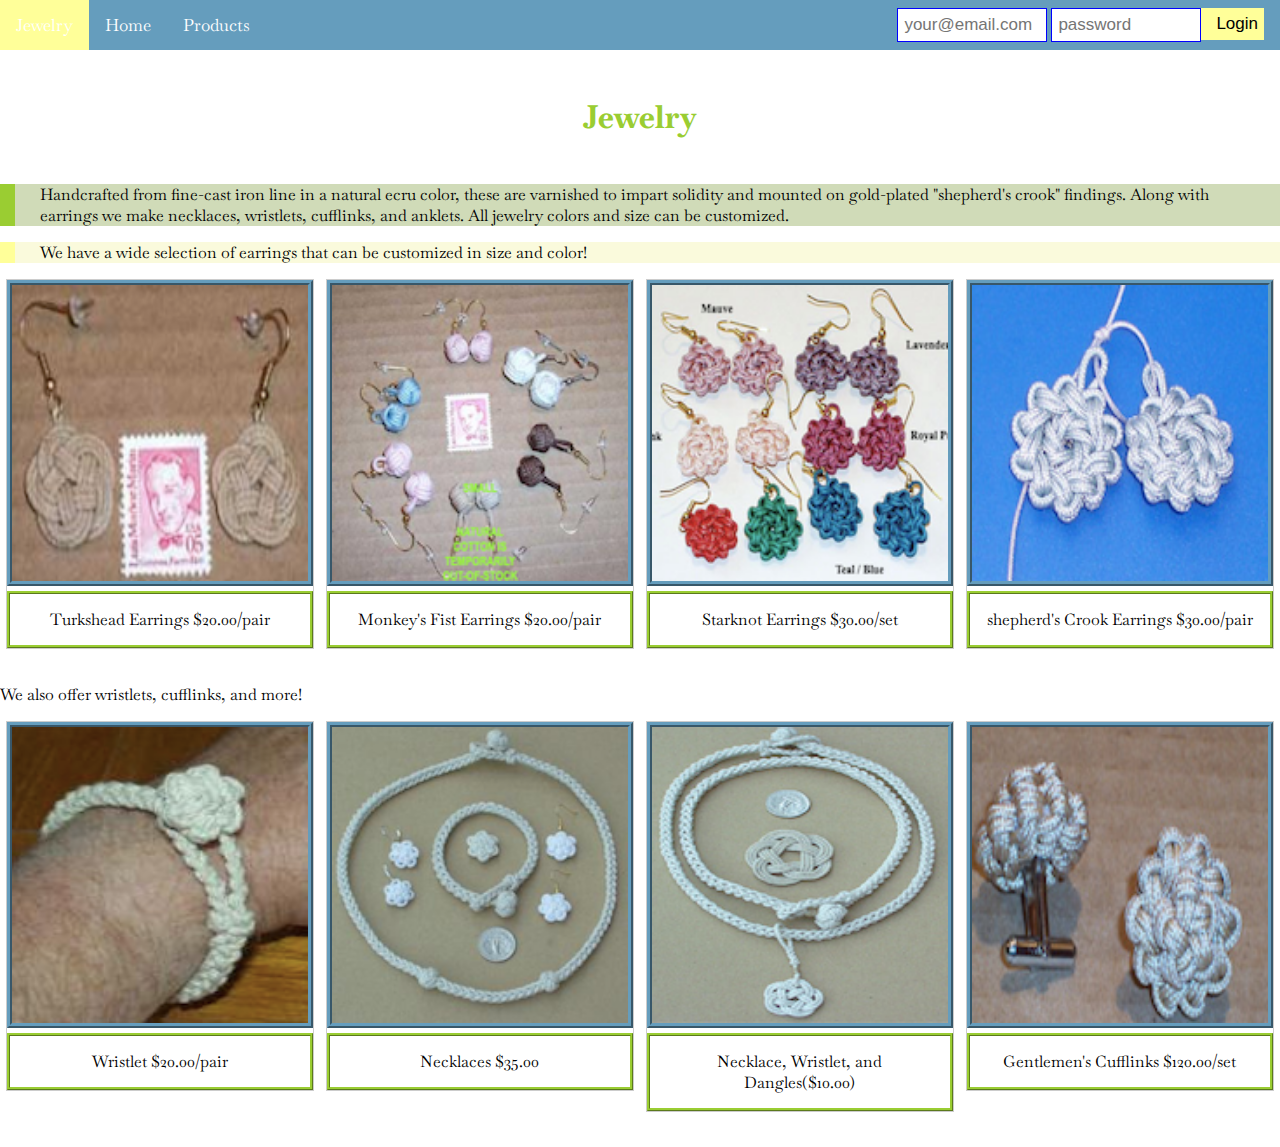
<file: jewelry.html>
<!--jewelry page-->
<!DOCTYPE html>
<html lang="en"
<head>
  <title>Frayed Knot Arts</title>
  <link href="https://fonts.googleapis.com/css?family=Baskervville&display=swap" rel="stylesheet">
   <link rel="stylesheet" type="text/css" href="css/style.css">
</head>


<body>

<div class="nav">
  <a class="active" href="jewelry.html">Jewelry</a>
  <a href="index.html">Home</a>
  <a href="knots.html">Products</a>
  <div class="login">
    <form action="/action_page.php">
      <input type="text" placeholder="your@email.com" name="email">
      <input type="text" placeholder="password" name="password">
      <button type="submit">Login</button>
    </form>
    </div>
</div>


<h1 id="products">Jewelry</h1>

<div class="jewlery">
  <p id="p14">Handcrafted from fine-cast iron line in a natural ecru color, these are varnished to impart solidity and mounted on gold-plated "shepherd's crook" findings. Along with earrings we make necklaces, wristlets, cufflinks, and anklets. All jewelry colors and size can be customized.</p>
</div>

<div class="earrings">
  <p id="p13"> We have a wide selection of earrings that can be customized in size and color! </p>
</div>

<div class="responsive">
  <div class="images">
    <a target="_blank" href="images/j1.png">
      <img src="images/j1.png" alt="formalLanyard">
    </a>
    <div class="desc">Turkshead Earrings $20.00/pair</div>
  </div>
</div>

<div class="responsive">
  <div class="images">
    <a target="_blank" href="images/j2.png">
      <img src="images/j2.png" alt="chiefJimmy">
    </a>
    <div class="desc">Monkey's Fist Earrings $20.00/pair</div>
  </div>
</div>

<div class="responsive">
  <div class="images">
    <a target="_blank" href="images/j3.png">
      <img src="images/j3.png" alt="plainLanyard">
    </a>
    <div class="desc">Starknot Earrings $30.00/set</div>
  </div>
</div>

<div class="responsive">
  <div class="images">
    <a target="_blank" href="images/j4.png">
      <img src="images/j4.png" alt="blackLanyard">
    </a>
    <div class="desc">shepherd's Crook Earrings $30.00/pair</div>
  </div>
</div>


<div class="others">
  <p id="p15"> We also offer wristlets, cufflinks, and more! </p>
</div>

<div class="responsive">
  <div class="images">
    <a target="_blank" href="images/j5.png">
      <img src="images/j5.png" alt="formalLanyard">
    </a>
    <div class="desc">Wristlet $20.00/pair</div>
  </div>
</div>

<div class="responsive">
  <div class="images">
    <a target="_blank" href="images/j6.png">
      <img src="images/j6.png" alt="chiefJimmy">
    </a>
    <div class="desc">Necklaces $35.00</div>
  </div>
</div>

<div class="responsive">
  <div class="images">
    <a target="_blank" href="images/j7.png">
      <img src="images/j7.png" alt="plainLanyard">
    </a>
    <div class="desc">Necklace, Wristlet, and Dangles($10.00)</div>
  </div>
</div>

<div class="responsive">
  <div class="images">
    <a target="_blank" href="images/j8.png">
      <img src="images/j8.png" alt="blackLanyard">
    </a>
    <div class="desc">Gentlemen's Cufflinks $120.00/set</div>
  </div>
</div>
</file>
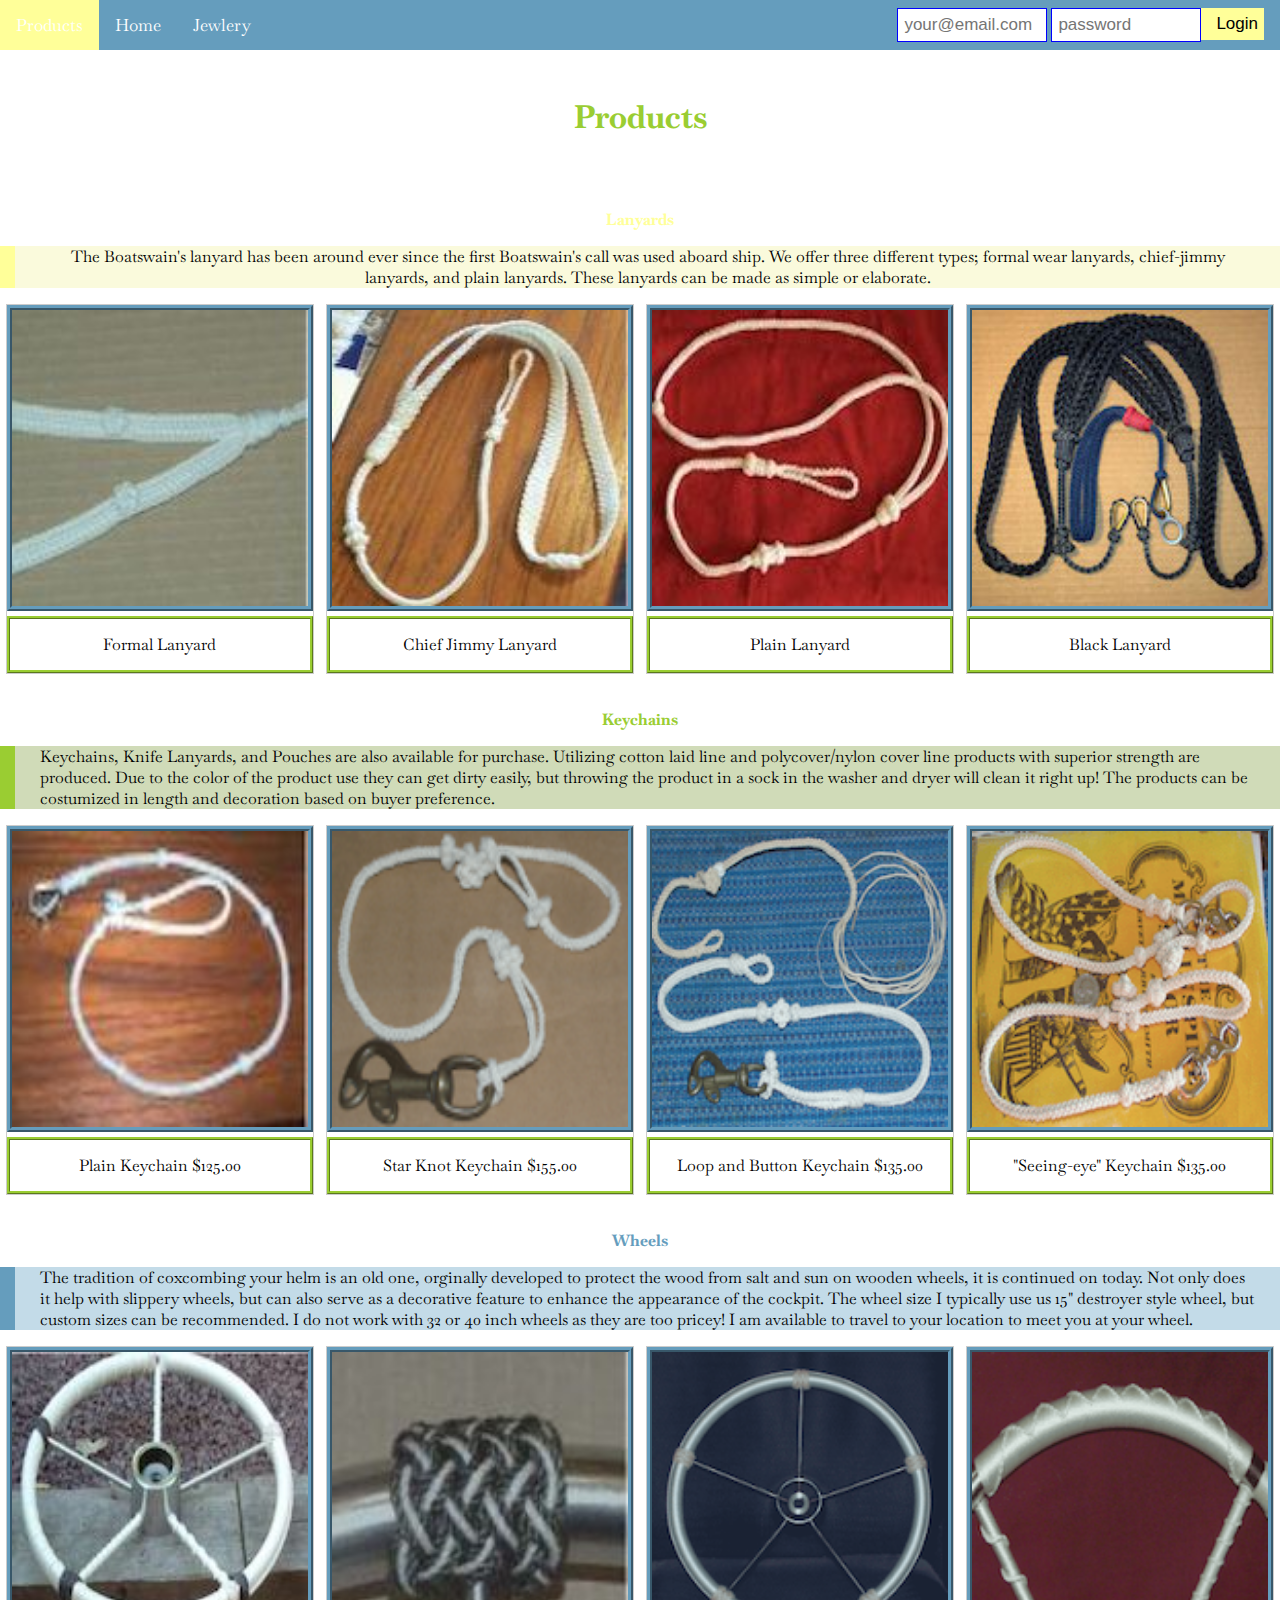
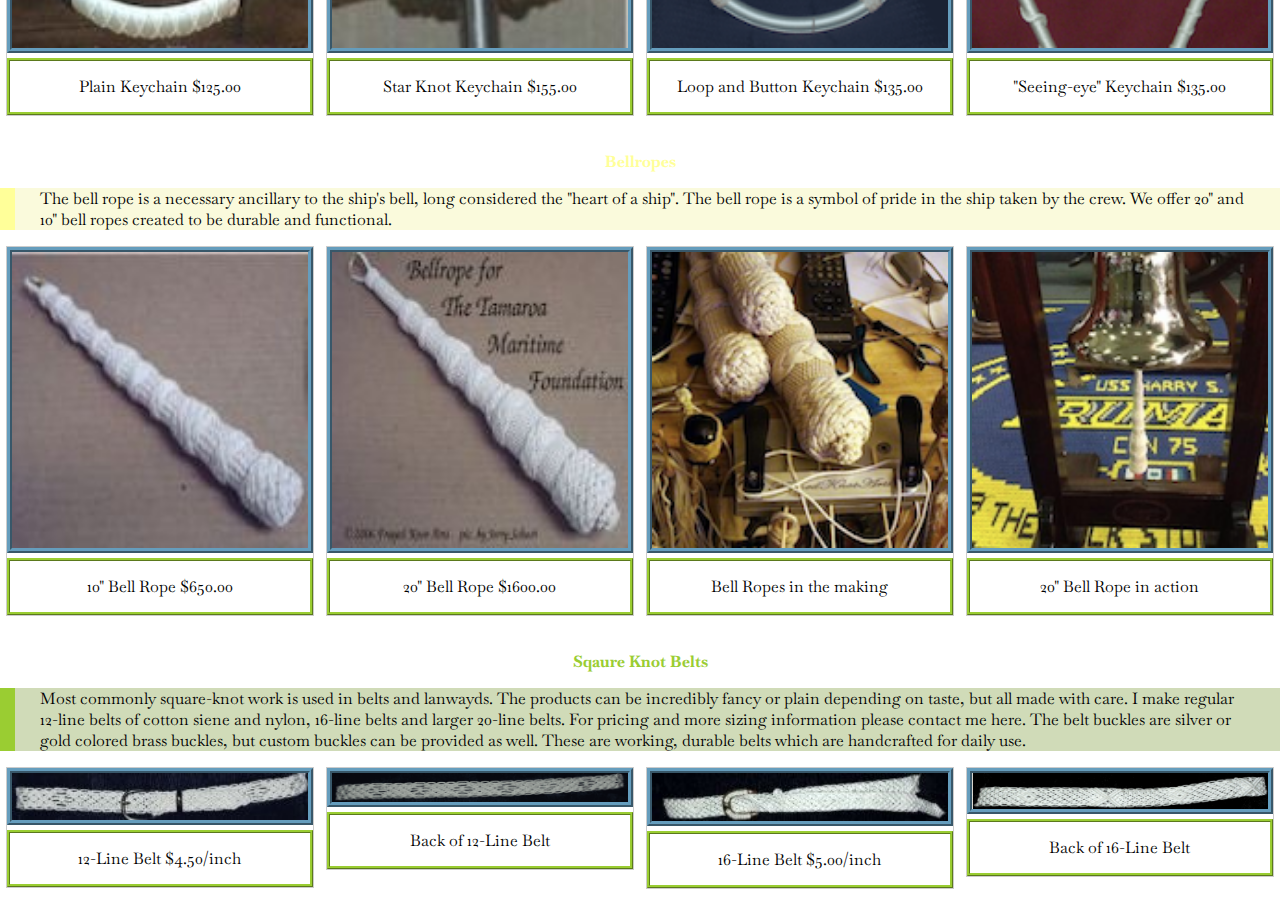
<file: knots.html>
<!--products page-->
<!DOCTYPE html>
<html lang="en"
<head>
  <title>Frayed Knot Arts</title>
  <link href="https://fonts.googleapis.com/css?family=Baskervville&display=swap" rel="stylesheet">
   <link rel="stylesheet" type="text/css" href="css/style.css">
</head>

<body>

<div class="nav">
  <a class="active" href="knots.html">Products</a>
  <a href="index.html">Home</a>
  <a href="jewelry.html">Jewlery</a>
  <div class="login">
    <form action="/action_page.php">
      <input type="text" placeholder="your@email.com" name="email">
      <input type="text" placeholder="password" name="password">
      <button type="submit">Login</button>
    </form>
    </div>
</div>

<h1 id="products">Products</h1>

<!--lanyards-->

<div class="lanyards">
  <p id="p5">Lanyards</p>
  <p id="p6">The Boatswain's lanyard has been around ever since the first Boatswain's call was used aboard ship. We offer three different types; formal wear lanyards, chief-jimmy lanyards, and plain lanyards. These lanyards can be made as simple or elaborate.</p>
</div>



<div class="responsive">
  <div class="images">
    <a target="_blank" href="images/formalLanyard.jpg">
      <img src="images/formalLanyard.jpg" alt="formalLanyard">
    </a>
    <div class="desc">Formal Lanyard</div>
  </div>
</div>

<div class="responsive">
  <div class="images">
    <a target="_blank" href="images/chiefJimmy.jpg">
      <img src="images/chiefJimmy.jpg" alt="chiefJimmy">
    </a>
    <div class="desc">Chief Jimmy Lanyard</div>
  </div>
</div>

<div class="responsive">
  <div class="images">
    <a target="_blank" href="images/plainLanyard.jpg">
      <img src="images/plainLanyard.jpg" alt="plainLanyard">
    </a>
    <div class="desc">Plain Lanyard</div>
  </div>
</div>

<div class="responsive">
  <div class="images">
    <a target="_blank" href="images/blackLanyard.jpg">
      <img src="images/blackLanyard.jpg" alt="blackLanyard">
    </a>
    <div class="desc">Black Lanyard</div>
  </div>
</div>
<!--end of lanyards-->


<div class="Keychains">
  <p id="p11">Keychains</p>
  <p id="p12">Keychains, Knife Lanyards, and Pouches are also available for purchase. Utilizing cotton laid line and polycover/nylon cover line products with superior strength are produced. Due to the color of the product use they can get dirty easily, but throwing the product in a sock in the washer and dryer will clean it right up! The products can be costumized in length and decoration based on buyer preference.</p>
</div>


<div class="responsive">
  <div class="images">
    <a target="_blank" href="images/keychain.jpg">
      <img src="images/keychain.jpg" alt="keychain">
    </a>
    <div class="desc">Plain Keychain $125.00</div>
  </div>
</div>

<div class="responsive">
  <div class="images">
    <a target="_blank" href="images/keychain2.png">
      <img src="images/keychain2.png" alt="keychain">
    </a>
    <div class="desc">Star Knot Keychain $155.00</div>
  </div>
</div>

<div class="responsive">
  <div class="images">
    <a target="_blank" href="images/keychain3.png">
      <img src="images/keychain3.png" alt="keychain">
    </a>
    <div class="desc">Loop and Button Keychain $135.00</div>
  </div>
</div>

<div class="responsive">
  <div class="images">
    <a target="_blank" href="images/keychain4.png">
      <img src="images/keychain4.png" alt="keychain">
    </a>
    <div class="desc">"Seeing-eye" Keychain $135.00</div>
  </div>
</div>


<!--end of keychain-->


<!--wheels-->
<div class="Wheels">
  <p id="p3">Wheels</p>
  <p id="p4">The tradition of coxcombing your helm is an old one, orginally developed to protect the wood from salt and sun on wooden wheels, it is continued on today. Not only does it help with slippery wheels, but can also serve as a decorative feature to enhance the appearance of the cockpit. The wheel size I typically use us 15" destroyer style wheel, but custom sizes can be recommended. I do not work with 32 or 40 inch wheels as they are too pricey! I am available to travel to your location to meet you at your wheel.</p>
</div>


<div class="responsive">
  <div class="images">
    <a target="_blank" href="images/wheel1.jpg">
      <img src="images/wheel1.jpg" alt="wheel">
    </a>
    <div class="desc">Plain Keychain $125.00</div>
  </div>
</div>

<div class="responsive">
  <div class="images">
    <a target="_blank" href="images/wheel2.jpg">
      <img src="images/wheel2.jpg" alt="wheel">
    </a>
    <div class="desc">Star Knot Keychain $155.00</div>
  </div>
</div>

<div class="responsive">
  <div class="images">
    <a target="_blank" href="images/wheel3.png">
      <img src="images/wheel3.png" alt="wheel">
    </a>
    <div class="desc">Loop and Button Keychain $135.00</div>
  </div>
</div>

<div class="responsive">
  <div class="images">
    <a target="_blank" href="images/wheel4.png">
      <img src="images/wheel4.png" alt="wheel">
    </a>
    <div class="desc">"Seeing-eye" Keychain $135.00</div>
  </div>
</div>

<!--end of wheel-->



<!--bellrope-->
<div class="Bellropes">
  <p id="p7">Bellropes</p>
  <p id="p8">The bell rope is a necessary ancillary to the ship's bell, long considered the "heart of a ship". The bell rope is a symbol of pride in the ship taken by the crew. We offer 20" and 10" bell ropes created to be durable and functional. </p>
</div>

<div class="responsive">
  <div class="images">
    <a target="_blank" href="images/10inBellRope.jpg">
      <img src="images/10inBellRope.jpg" alt="wheel">
    </a>
    <div class="desc">10" Bell Rope $650.00</div>
  </div>
</div>

<div class="responsive">
  <div class="images">
    <a target="_blank" href="images/20inBellRope.jpg">
      <img src="images/20inBellRope.jpg" alt="wheel">
    </a>
    <div class="desc">20" Bell Rope $1600.00 </div>
  </div>
</div>

<div class="responsive">
  <div class="images">
    <a target="_blank" href="images/bellrope1.png">
      <img src="images/bellrope1.png" alt="wheel">
    </a>
    <div class="desc">Bell Ropes in the making</div>
  </div>
</div>

<div class="responsive">
  <div class="images">
    <a target="_blank" href="images/bellrope2.png">
      <img src="images/bellrope2.png" alt="wheel">
    </a>
    <div class="desc">20" Bell Rope in action</div>
  </div>
</div>


<!--end of bellropes-->



<!--square knot belts-->
<div class="Bellropes">
  <p id="p9">Sqaure Knot Belts</p>
  <p id="p10">Most commonly square-knot work is used in belts and lanwayds. The products can be incredibly fancy or plain depending on taste, but all made with care. I make regular 12-line belts of cotton siene and nylon, 16-line belts and larger 20-line belts. For pricing and more sizing information please contact me here. The belt buckles are silver or gold colored brass buckles, but custom buckles can be provided as well. These are working, durable belts which are handcrafted for daily use.</p>
  </div>

  <div class="responsive">
    <div class="images">
      <a target="_blank" href="images/squareKnotBelt12.jpg">
        <img src="images/squareKnotBelt12.jpg" alt="wheel">
      </a>
      <div class="desc">12-Line Belt $4.50/inch</div>
    </div>
  </div>

  <div class="responsive">
    <div class="images">
      <a target="_blank" href="images/SN12back.png">
        <img src="images/SN12back.png" alt="wheel">
      </a>
      <div class="desc">Back of 12-Line Belt </div>
    </div>
  </div>

  <div class="responsive">
    <div class="images">
      <a target="_blank" href="images/squareKnotBelt16.jpg">
        <img src="images/squareKnotBelt16.jpg" alt="wheel">
      </a>
      <div class="desc">16-Line Belt $5.00/inch</div>
    </div>
  </div>

  <div class="responsive">
    <div class="images">
      <a target="_blank" href="images/SN16back.png">
        <img src="images/SN16back.png" alt="wheel">
      </a>
      <div class="desc">Back of 16-Line Belt</div>
    </div>
  </div>

<!--end of square knots-->


</body>
</html>
</file>
<file: css/style.css>
body{
  margin:0;
  font-family: Arial, Helvetica, sans-sherif;
  font-family: 'Baskervville', serif;
}

html{
  background-color: inherit;
}

#products{
  text-align: center;
  padding-bottom: 25px;
  padding-top: 25px;
  color:#9ACD32;
}

#p1{
  padding-top: 25px;
  color: #9ACD32;
  font-size:1.5em;
  font-weight: bold;
  text-align: center;
  padding-bottom: 25px;
}

#p2{
border-left: 15px solid #9ACD32;
background-color: #d0dbb8;

}

#p3{
  padding-top: 900px;
  color: #659dbd;
  font-size:1em;
  font-weight: bold;
  text-align: center;
  padding-top:30px;

}

#p4{
  padding-left: 25px;
  padding-right: 25px;
  text-align: left;
  border-left: 15px solid #659dbd;
  background-color: #c3dbe8;
}

#p5{
padding-top: 25px;
color: #FFFF99;
font-size:1em;
font-weight: bold;
text-align: center;
}

#p6{
  padding-left: 25px;
  padding-right: 25px;
  text-align: center;
  border-left: 15px solid #FFFF99;
  background-color: #fafadc;
}

#p7{
padding-top: 25px;
color: #FFFF99;
font-size:1em;
font-weight: bold;
text-align: center;
}

#p8{
  padding-left: 25px;
  padding-right: 25px;
  text-align: left;
  border-left: 15px solid #FFFF99;
  background-color: #fafadc;
}

#p9{
  padding-top: 25px;
  color: #9ACD32;
  font-size:1em;
  font-weight: bold;
  text-align: center;
}

#p10{
  padding-left: 25px;
  padding-right: 25px;
  text-align: left;
  border-left: 15px solid #9ACD32;
  background-color: #D0DBB8;
}

#p11{
  padding-top: 25px;
  color: #9ACD32;
  font-size:1em;
  font-weight: bold;
  text-align: center;
}

#p12{
  padding-left: 25px;
  padding-right: 25px;
  text-align: left;
  border-left: 15px solid #9ACD32;
  background-color: #D0DBB8;
}

#p14{
  padding-left: 25px;
  padding-right: 25px;
  text-align: left;
  border-left: 15px solid #9ACD32;
  background-color: #D0DBB8;
}

#p13{
  padding-left: 25px;
  padding-right: 25px;
  text-align: left;
  border-left: 15px solid #FFFF99;
  background-color: #fafadc;
}



.nav{
  overflow:hidden;
  background: #659dbd;
}

.nav a {
  float: left;
  color: white;
  text-align: center;
  padding: 14px 16px;
  text-decoration: none;
  font-size: 17px;
}

.nav a:hover {
  background-color: #d4e09b;
  color: black;
}

.nav a.active {
  background-color: #FFFF99;
  color: white;
}

.nav .login{
  float:right;
  padding-top: 8px;
}

.nav input[type=text]
{
  padding:6px;
  padding-top: 6px;
  font-size:17px;
  border: none;
  width: 150px;
}
.nav .login button{
  float:right;
  padding:6px;
  margin-right: 16px;
  background:#FFFF99;
  font-size: 17px;
  border: none;
  cursor: pointer;
}

.nav .login button:hover{
  background:#FFFF99;
}



.intro{
  display: inline-block;
  text-align: center;
  text-size:2em;
  padding-top: 75px;
  padding-left: 25px;
  padding-right: 25px;
  padding-bottom: 30px;

}

div.images {
  border: 1px solid #ccc;
}

div.images:hover {
  border: 1px solid #777;
}

div.images img {
  width: 100%;
  height: auto;
  border-style:ridge;
  border-color:#659dbd;
  border-width:thick;
}

div.desc {
  padding: 15px;
  text-align: center;
  border-style: ridge;
  border-color: #9ACD32;
  color:black;
}

* {
  box-sizing: border-box;
}

.responsive {
  padding: 0 6px;
  float: left;
  width: 24.99999%;
  padding-bottom: 35px;
}


  @media only screen and (max-width: 600px) {
    body {
      background-color:white;
      font-size: 0.75em;
      }

      .responsive{
        width:50%;
        margin:6px 0;
      }

      .p1{
        font-size:1.5em;
      }

.nav{
  font-size: 0.5em;
}

    .nav .login{
              float:none;
              padding-left: 250px;
            }
            .nav a, .navinput[type=text]
              float:none;
              display:block;
              text-align: right;
              width:100%
              padding-left:20px;
            }
            .nav input[type=text]
            {
              border :1px solid blue;

            }

            .nav .login button{
              padding-left: 15px;
              display:block;
              text-align: right;
        
            }

    }



  @media only screen and (min-width: 800px) {
    body {
      background-color: white;
      font-size: 1.5em;
    }

  }
</file>
